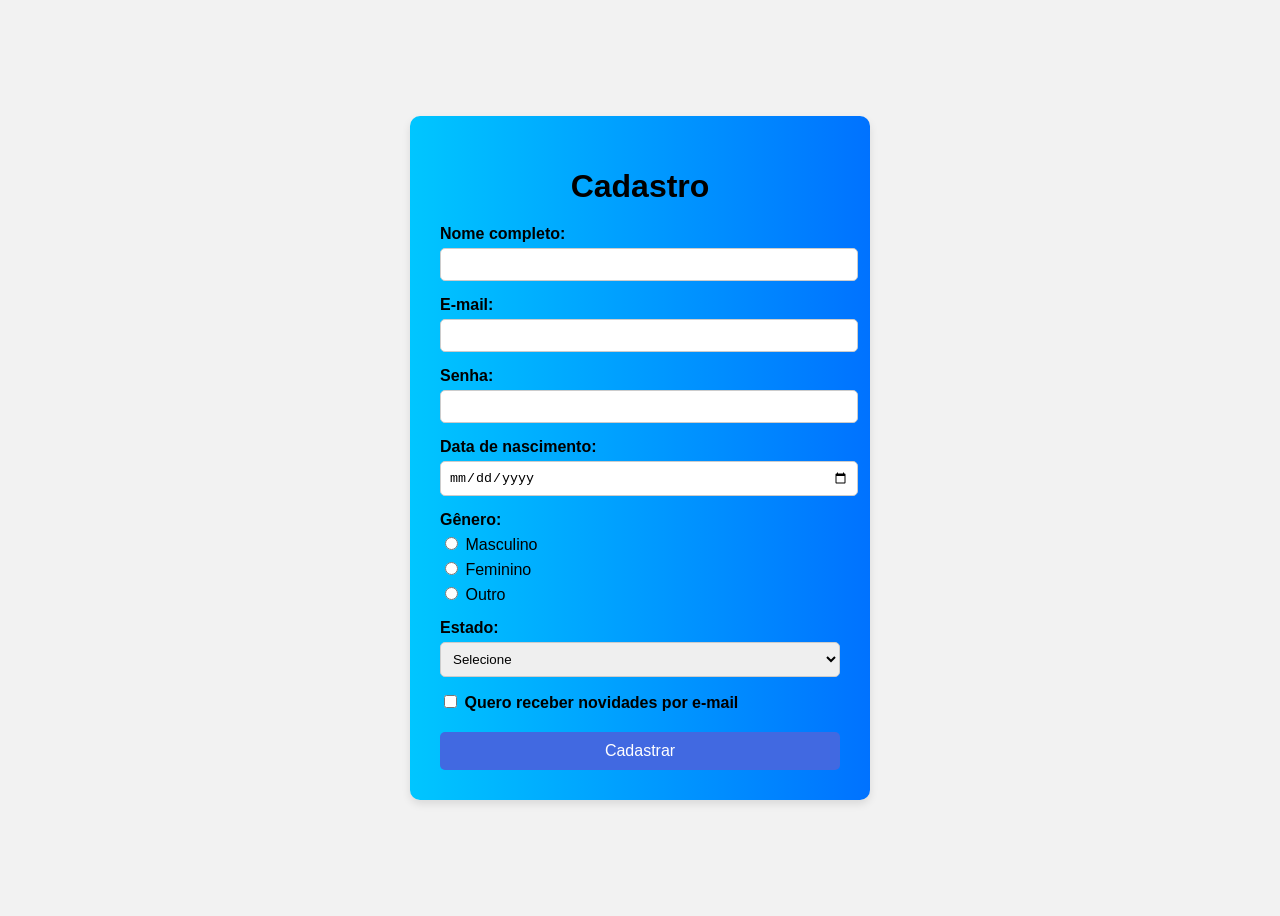
<file: AULA6/templates/index.html>
<!DOCTYPE html>
<html lang="pt-BR">
<head>
    <meta charset="UTF-8">
    <meta name="viewport" content="width=device-width, initial-scale=1.0">
    <title>Personagens - Super Mario Bros.</title>
    <link href="https://fonts.googleapis.com/css2?family=Press+Start+2P&display=swap" rel="stylesheet">
    <link rel="stylesheet" href="../static/style.css">
</head>
<body>

  <div class="form-container">
    <h1>Cadastro</h1>
    <form>
      <label for="nome">Nome completo:</label>
      <input type="text" id="nome" name="nome" required>

      <label for="email">E-mail:</label>
      <input type="email" id="email" name="email" required>

      <label for="senha">Senha:</label>
      <input type="password" id="senha" name="senha" required>

      <label for="data-nascimento">Data de nascimento:</label>
      <input type="date" id="data-nascimento" name="data-nascimento" required>

      <label>Gênero:</label>
      <div class="gender-options">
        <label><input type="radio" name="genero" value="masculino" required> Masculino</label>
        <label><input type="radio" name="genero" value="feminino"> Feminino</label>
        <label><input type="radio" name="genero" value="outro"> Outro</label>
      </div>

      <label for="estado">Estado:</label>
      <select id="estado" name="estado" required>
        <option value="">Selecione</option>
        <option value="SP">São Paulo</option>
        <option value="RJ">Rio de Janeiro</option>
        <option value="MG">Minas Gerais</option>
        <option value="BA">Bahia</option>
        <option value="RS">Rio Grande do Sul</option>
      </select>
      <div class="checkbox">
        <label><input type="checkbox" name="novidades"> Quero receber novidades por e-mail</label>
      </div>

      <button type="submit">Cadastrar</button>
    </form>
  </div>

</body>
</file>
<file: AULA6/static/style.css>
body {
      font-family: Arial, sans-serif;
      background-color: #f2f2f2;
      display: flex;
      justify-content: center;
      align-items: center;
      height: 100vh;
    }

    .form-container {
      background-color: white;
      padding: 30px;
      border-radius: 10px;
      box-shadow: 0 4px 8px rgba(0, 0, 0, 0.1);
      width: 100%;
      max-width: 400px;
      background: linear-gradient(to right, #00c6ff, #0072ff);
    }
 h1 {
      text-align: center;
      margin-bottom: 20px;
    }

    label {
      display: block;
      margin-bottom: 5px;
      font-weight: bold;
    }

    input[type="text"],
    input[type="email"],
    input[type="password"],
    input[type="date"],
    select {
      width: 100%;
      padding: 8px;
      margin-bottom: 15px;
      border-radius: 5px;
      border: 1px solid #ccc;
    }

.gender-options {
      margin-bottom: 15px;
    }

    .gender-options label {
      font-weight: normal;
      margin-right: 10px;
    }

    .checkbox {
      margin-bottom: 20px;
    }

 button {
      width: 100%;
      padding: 10px;
      background-color: #4169E1;
      border: none;
      border-radius: 5px;
      color: white;
      font-size: 16px;
      cursor: pointer;
    }

    button:hover {
      background-color: #0000FF;
    }
</file>
